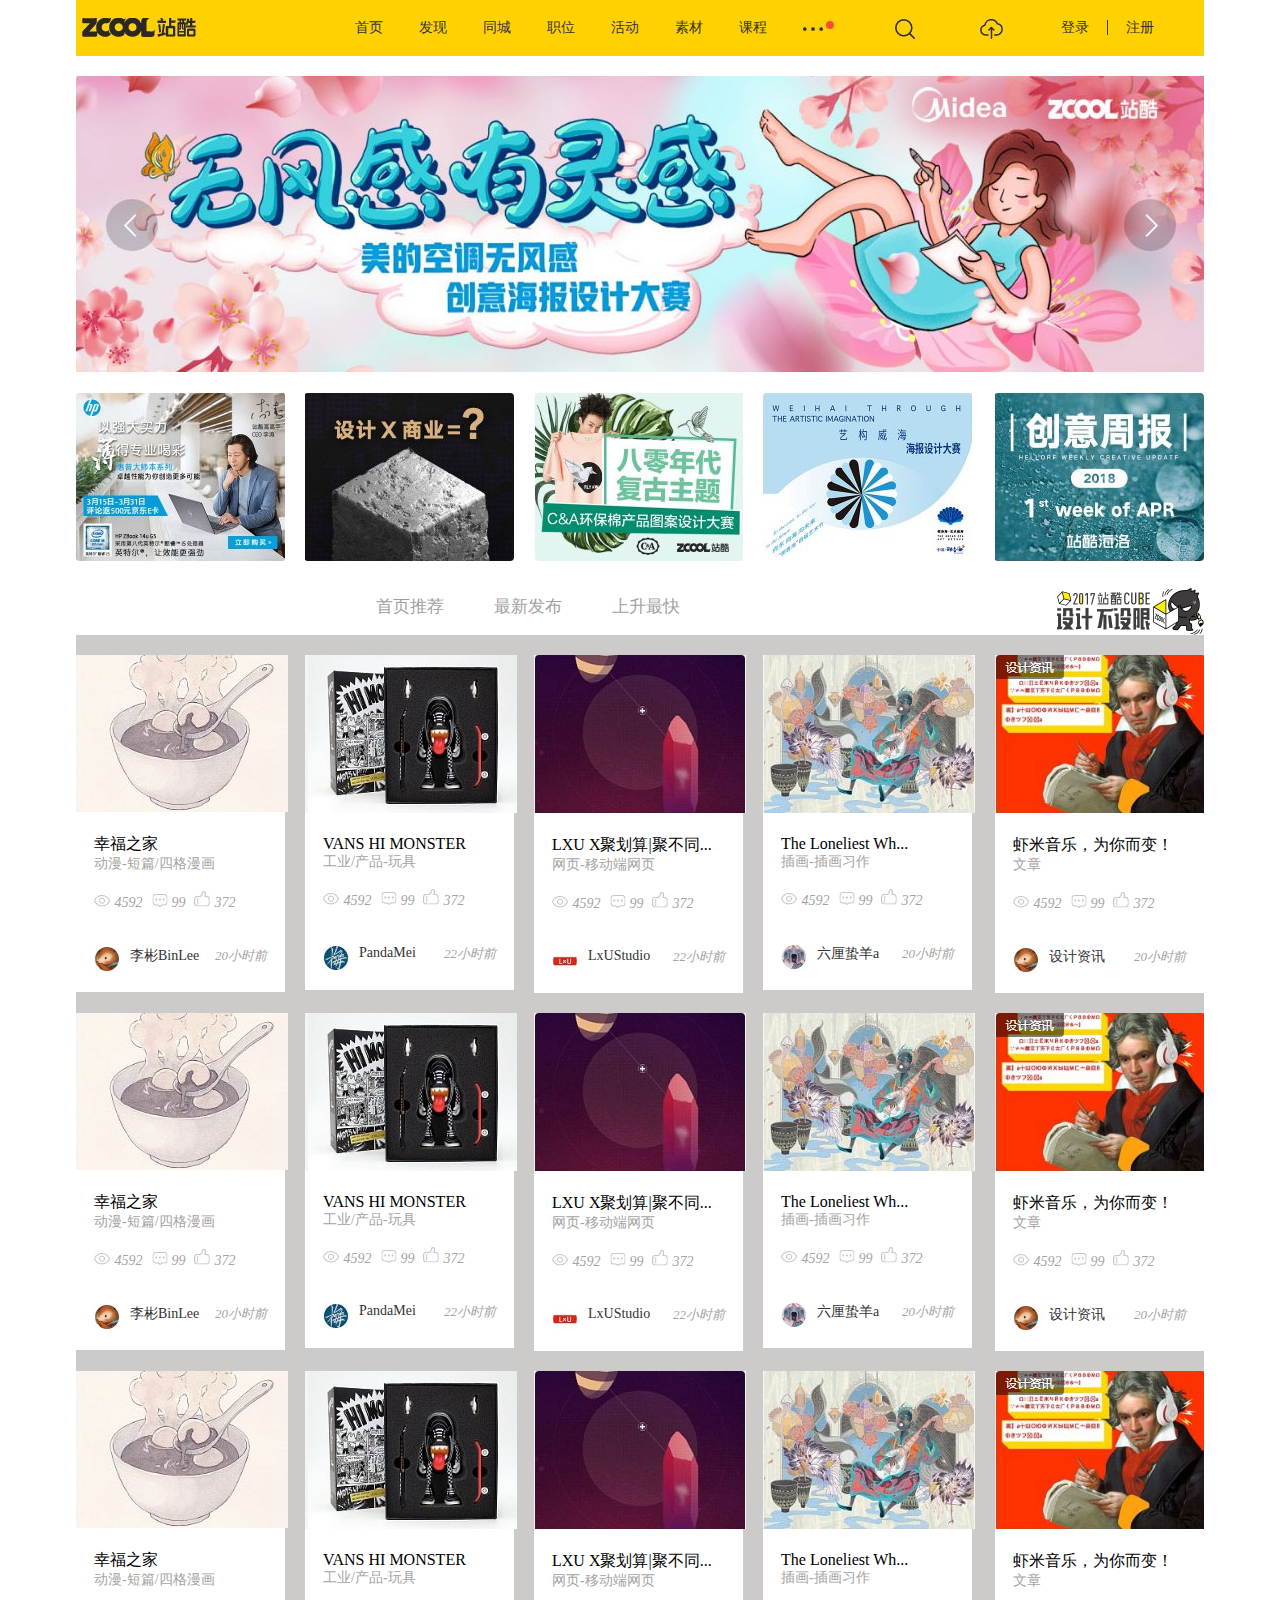
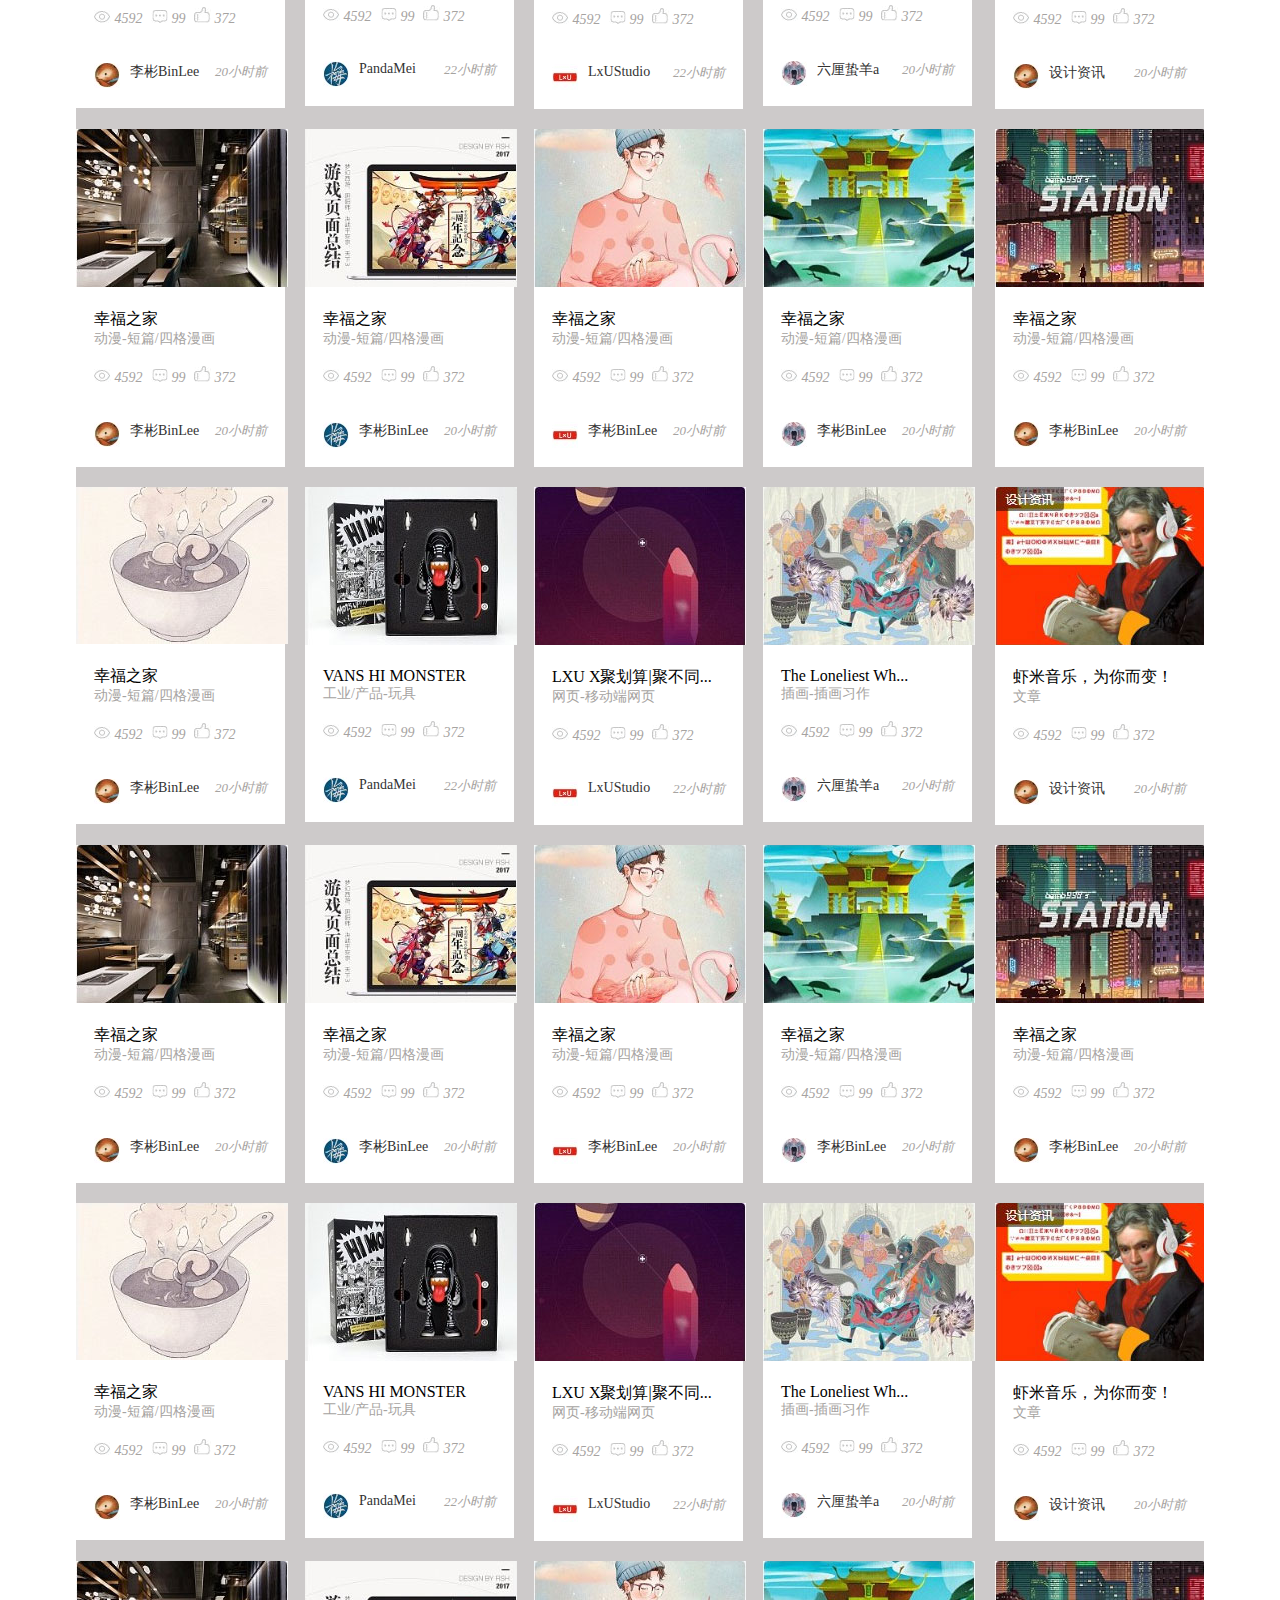
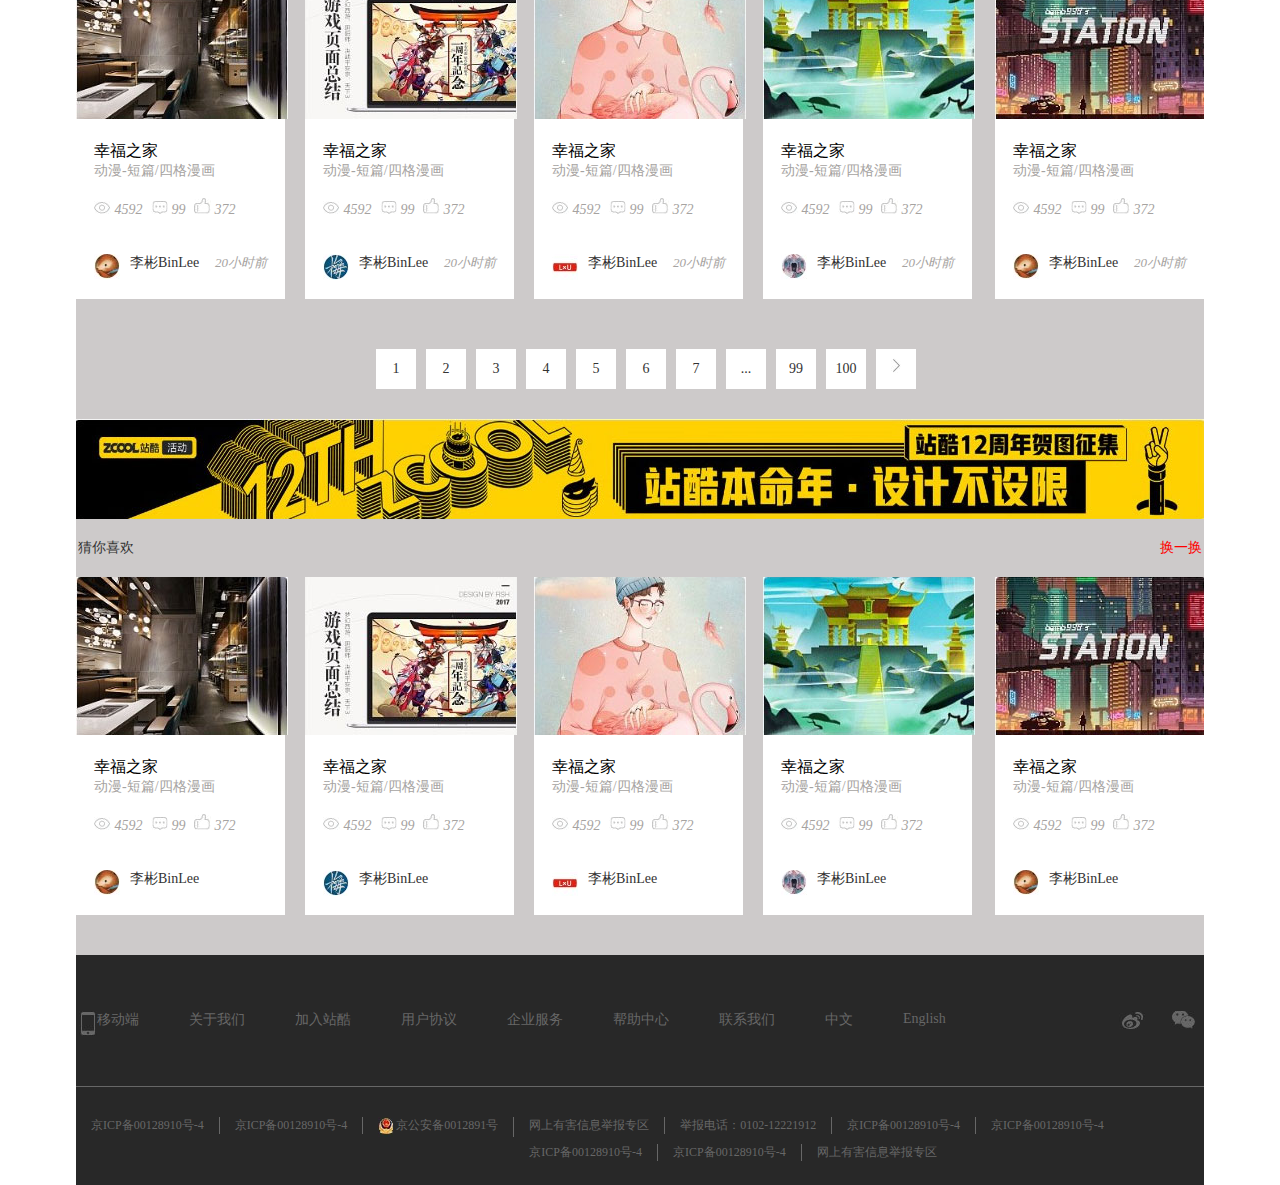
<file: zcool/index.html>
<!doctype html>
<html>
<head>
<meta charset="utf-8">
<title>zcool网站</title>
<link rel="stylesheet" type="text/css" href="css/style.css"/>
</head>

<body>
    <!-- head -->
<div id="head">
	<img src="images/zcool_logo.png" alt=""/>
    <ul id="head1">
    		<li><a href="##">首页</a></li>
            <li><a href="##">发现</a></li>
            <li><a href="##">同城</a></li>
            <li><a href="##">职位</a></li>
            <li><a href="##">活动</a></li>
            <li><a href="##">素材</a></li>
            <li><a href="##">课程</a></li>
            <li><a href="##"><img src="images/logo1_head.png"/></a></li>
            <li><a href="##"><img src="images/logo2_head.png"/></a></li>
            <li><a href="##"><img src="images/logo3_head.png"/></a></li>
            
    </ul>
    
    <ul>
    <li id="log"><a href="##">登录</a></li>
            <li><a href="##">注册</a></li>
    </ul>
</div>


<!-- nav1 -->
<div id="nav_back"></div>

<!-- nav2 -->

<div id="nav_pic">
	     <a href="###"><img src="images/nav_pic1.jpg" alt=""/></a>
         <a href="###"><img src="images/nav_pic2.jpg" alt=""/></a>
         <a href="###"><img src="images/nav_pic3.jpg" alt=""/></a>
         <a href="###"><img src="images/nav_pic4.jpg" alt=""/></a>
         <a  id="last" href="###"><img src="images/nav_pic5.jpg" alt=""/></a>
</div>


<!-- nav2_txt -->

<div id="nav_txt">
	<ul>
		<li><a href="###">首页推荐</a></li>
        <li><a href="###">最新发布</a></li>
        <li><a href="###">上升最快</a></li>
	</ul>
    
   <object width="150px" height="50px">
   		<embed width="150px" height="50px" src="images/logo_123.gif"/>
    </object>
</div>


<!-- show_pics -->


<div id="show_pics">


	<ul>
    	<li><img src="images/show_pic1.jpg" alt=""/>
            <div id="comment_1">
            	<p>幸福之家</p>
                <i>动漫-短篇/四格漫画</i>
                <b>
                <img src="images/review_logo1.png" alt=""/>
                <em>4592</em>
                <img src="images/review_logo2.png" alt=""/>
                <em>99</em>
                <img src="images/review_logo3.png" alt=""/>
                <em>372</em>
                </b>    
            </div>
            <div id="comment_2">
            	<img src="images/portrait1.png" alt=""/>
                <i>李彬BinLee</i>
                <em>20小时前</em>
            </div> 
        </li>
        
        <li><img src="images/show_pic2.jpg" alt=""/>
            <div id="comment_1">
            	<p>VANS HI MONSTER</p>
                <i>工业/产品-玩具</i>
                <b>
                <img src="images/review_logo1.png" alt=""/>
                <em>4592</em>
                <img src="images/review_logo2.png" alt=""/>
                <em>99</em>
                <img src="images/review_logo3.png" alt=""/>
                <em>372</em>
                </b>    
            </div>
            <div id="comment_2">
            	<img src="images/portrait2.png" alt=""/>
                <i>PandaMei</i>
                <em>22小时前</em>
            </div> 
        </li>
        
        <li><img src="images/show_pic3.jpg" alt=""/>
            <div id="comment_1">
            	<p>LXU X聚划算|聚不同...</p>
                <i>网页-移动端网页</i>
                <b>
                <img src="images/review_logo1.png" alt=""/>
                <em>4592</em>
                <img src="images/review_logo2.png" alt=""/>
                <em>99</em>
                <img src="images/review_logo3.png" alt=""/>
                <em>372</em>
                </b>    
            </div>
            <div id="comment_2">
            	<img src="images/portrait3.png" alt=""/>
                <i>LxUStudio</i>
                <em>22小时前</em>
            </div> 
        </li>
        
        <li><img src="images/show_pic4.jpg" alt=""/>
            <div id="comment_1">
            	<p>The Loneliest Wh...</p>
                <i>插画-插画习作</i>
                <b>
                <img src="images/review_logo1.png" alt=""/>
                <em>4592</em>
                <img src="images/review_logo2.png" alt=""/>
                <em>99</em>
                <img src="images/review_logo3.png" alt=""/>
                <em>372</em>
                </b>    
            </div>
            <div id="comment_2">
              <img src="images/portrait4.png" alt=""/>
                <i>六厘蛰羊a</i>
                <em>20小时前</em>
            </div> 
        </li>
        
        <li id="pic5"><img src="images/show_pic5.jpg" alt=""/>
            <div id="comment_1">
            	<p>虾米音乐，为你而变！</p>
                <i>文章</i>
                <b>
                <img src="images/review_logo1.png" alt=""/>
                <em>4592</em>
                <img src="images/review_logo2.png" alt=""/>
                <em>99</em>
                <img src="images/review_logo3.png" alt=""/>
                <em>372</em>
                </b>    
            </div>
            <div id="comment_2">
            	<img src="images/portrait1.png" alt=""/>
                <i>设计资讯</i>
                <em>20小时前</em>
            </div> 
        </li>
       
    </ul>
    
    
    
    
    
    
    
   <ul>
        <li><img src="images/show_pic1.jpg" alt=""/>
            <div id="comment_1">
                <p>幸福之家</p>
                <i>动漫-短篇/四格漫画</i>
                <b>
                <img src="images/review_logo1.png" alt=""/>
                <em>4592</em>
                <img src="images/review_logo2.png" alt=""/>
                <em>99</em>
                <img src="images/review_logo3.png" alt=""/>
                <em>372</em>
                </b>    
            </div>
            <div id="comment_2">
                <img src="images/portrait1.png" alt=""/>
                <i>李彬BinLee</i>
                <em>20小时前</em>
            </div> 
        </li>
        
        <li><img src="images/show_pic2.jpg" alt=""/>
            <div id="comment_1">
                <p>VANS HI MONSTER</p>
                <i>工业/产品-玩具</i>
                <b>
                <img src="images/review_logo1.png" alt=""/>
                <em>4592</em>
                <img src="images/review_logo2.png" alt=""/>
                <em>99</em>
                <img src="images/review_logo3.png" alt=""/>
                <em>372</em>
                </b>    
            </div>
            <div id="comment_2">
                <img src="images/portrait2.png" alt=""/>
                <i>PandaMei</i>
                <em>22小时前</em>
            </div> 
        </li>
        
        <li><img src="images/show_pic3.jpg" alt=""/>
            <div id="comment_1">
                <p>LXU X聚划算|聚不同...</p>
                <i>网页-移动端网页</i>
                <b>
                <img src="images/review_logo1.png" alt=""/>
                <em>4592</em>
                <img src="images/review_logo2.png" alt=""/>
                <em>99</em>
                <img src="images/review_logo3.png" alt=""/>
                <em>372</em>
                </b>    
            </div>
            <div id="comment_2">
                <img src="images/portrait3.png" alt=""/>
                <i>LxUStudio</i>
                <em>22小时前</em>
            </div> 
        </li>
        
        <li><img src="images/show_pic4.jpg" alt=""/>
            <div id="comment_1">
                <p>The Loneliest Wh...</p>
                <i>插画-插画习作</i>
                <b>
                <img src="images/review_logo1.png" alt=""/>
                <em>4592</em>
                <img src="images/review_logo2.png" alt=""/>
                <em>99</em>
                <img src="images/review_logo3.png" alt=""/>
                <em>372</em>
                </b>    
            </div>
            <div id="comment_2">
              <img src="images/portrait4.png" alt=""/>
                <i>六厘蛰羊a</i>
                <em>20小时前</em>
            </div> 
        </li>
        
        <li id="pic5"><img src="images/show_pic5.jpg" alt=""/>
            <div id="comment_1">
                <p>虾米音乐，为你而变！</p>
                <i>文章</i>
                <b>
                <img src="images/review_logo1.png" alt=""/>
                <em>4592</em>
                <img src="images/review_logo2.png" alt=""/>
                <em>99</em>
                <img src="images/review_logo3.png" alt=""/>
                <em>372</em>
                </b>    
            </div>
            <div id="comment_2">
                <img src="images/portrait1.png" alt=""/>
                <i>设计资讯</i>
                <em>20小时前</em>
            </div> 
        </li>
       
    </ul>
    
    
   
   
   
	<ul>
    	<li><img src="images/show_pic1.jpg" alt=""/>
            <div id="comment_1">
            	<p>幸福之家</p>
                <i>动漫-短篇/四格漫画</i>
                <b>
                <img src="images/review_logo1.png" alt=""/>
                <em>4592</em>
                <img src="images/review_logo2.png" alt=""/>
                <em>99</em>
                <img src="images/review_logo3.png" alt=""/>
                <em>372</em>
                </b>    
            </div>
            <div id="comment_2">
            	<img src="images/portrait1.png" alt=""/>
                <i>李彬BinLee</i>
                <em>20小时前</em>
            </div> 
        </li>
        
        <li><img src="images/show_pic2.jpg" alt=""/>
            <div id="comment_1">
            	<p>VANS HI MONSTER</p>
                <i>工业/产品-玩具</i>
                <b>
                <img src="images/review_logo1.png" alt=""/>
                <em>4592</em>
                <img src="images/review_logo2.png" alt=""/>
                <em>99</em>
                <img src="images/review_logo3.png" alt=""/>
                <em>372</em>
                </b>    
            </div>
            <div id="comment_2">
            	<img src="images/portrait2.png" alt=""/>
                <i>PandaMei</i>
                <em>22小时前</em>
            </div> 
        </li>
        
        <li><img src="images/show_pic3.jpg" alt=""/>
            <div id="comment_1">
            	<p>LXU X聚划算|聚不同...</p>
                <i>网页-移动端网页</i>
                <b>
                <img src="images/review_logo1.png" alt=""/>
                <em>4592</em>
                <img src="images/review_logo2.png" alt=""/>
                <em>99</em>
                <img src="images/review_logo3.png" alt=""/>
                <em>372</em>
                </b>    
            </div>
            <div id="comment_2">
            	<img src="images/portrait3.png" alt=""/>
                <i>LxUStudio</i>
                <em>22小时前</em>
            </div> 
        </li>
        
        <li><img src="images/show_pic4.jpg" alt=""/>
            <div id="comment_1">
            	<p>The Loneliest Wh...</p>
                <i>插画-插画习作</i>
                <b>
                <img src="images/review_logo1.png" alt=""/>
                <em>4592</em>
                <img src="images/review_logo2.png" alt=""/>
                <em>99</em>
                <img src="images/review_logo3.png" alt=""/>
                <em>372</em>
                </b>    
            </div>
            <div id="comment_2">
              <img src="images/portrait4.png" alt=""/>
                <i>六厘蛰羊a</i>
                <em>20小时前</em>
            </div> 
        </li>
        
        <li id="pic5"><img src="images/show_pic5.jpg" alt=""/>
            <div id="comment_1">
            	<p>虾米音乐，为你而变！</p>
                <i>文章</i>
                <b>
                <img src="images/review_logo1.png" alt=""/>
                <em>4592</em>
                <img src="images/review_logo2.png" alt=""/>
                <em>99</em>
                <img src="images/review_logo3.png" alt=""/>
                <em>372</em>
                </b>    
            </div>
            <div id="comment_2">
            	<img src="images/portrait1.png" alt=""/>
                <i>设计资讯</i>
                <em>20小时前</em>
            </div> 
        </li>
       
    </ul>
    
    
    
    
    
    
    
    <ul>
    	<li><img src="images/show_pic6.jpg" alt=""/>
            <div id="comment_1">
            	<p>幸福之家</p>
                <i>动漫-短篇/四格漫画</i>
                <b>
                <img src="images/review_logo1.png" alt=""/>
                <em>4592</em>
                <img src="images/review_logo2.png" alt=""/>
                <em>99</em>
                <img src="images/review_logo3.png" alt=""/>
                <em>372</em>
                </b>    
            </div>
            <div id="comment_2">
            	<img src="images/portrait1.png" alt=""/>
                <i>李彬BinLee</i>
                <em>20小时前</em>
            </div> 
        </li>
        
        <li><img src="images/show_pic7.jpg" alt=""/>
            <div id="comment_1">
            	<p>幸福之家</p>
                <i>动漫-短篇/四格漫画</i>
                <b>
                <img src="images/review_logo1.png" alt=""/>
                <em>4592</em>
                <img src="images/review_logo2.png" alt=""/>
                <em>99</em>
                <img src="images/review_logo3.png" alt=""/>
                <em>372</em>
                </b>    
            </div>
            <div id="comment_2">
            	<img src="images/portrait2.png" alt=""/>
                <i>李彬BinLee</i>
                <em>20小时前</em>
            </div> 
        </li>
        
        <li><img src="images/show_pic8.jpg" alt=""/>
            <div id="comment_1">
            	<p>幸福之家</p>
                <i>动漫-短篇/四格漫画</i>
                <b>
                <img src="images/review_logo1.png" alt=""/>
                <em>4592</em>
                <img src="images/review_logo2.png" alt=""/>
                <em>99</em>
                <img src="images/review_logo3.png" alt=""/>
                <em>372</em>
                </b>    
            </div>
            <div id="comment_2">
            	<img src="images/portrait3.png" alt=""/>
                <i>李彬BinLee</i>
                <em>20小时前</em>
            </div> 
        </li>
        
        <li><img src="images/show_pic9.jpg" alt=""/>
            <div id="comment_1">
            	<p>幸福之家</p>
                <i>动漫-短篇/四格漫画</i>
                <b>
                <img src="images/review_logo1.png" alt=""/>
                <em>4592</em>
                <img src="images/review_logo2.png" alt=""/>
                <em>99</em>
                <img src="images/review_logo3.png" alt=""/>
                <em>372</em>
                </b>    
            </div>
            <div id="comment_2">
            	<img src="images/portrait4.png" alt=""/>
                <i>李彬BinLee</i>
                <em>20小时前</em>
            </div> 
        </li>
        
        <li id="pic5"><img src="images/show_pic10.jpg" alt=""/>
            <div id="comment_1">
            	<p>幸福之家</p>
                <i>动漫-短篇/四格漫画</i>
                <b>
                <img src="images/review_logo1.png" alt=""/>
                <em>4592</em>
                <img src="images/review_logo2.png" alt=""/>
                <em>99</em>
                <img src="images/review_logo3.png" alt=""/>
                <em>372</em>
                </b>    
            </div>
            <div id="comment_2">
            	<img src="images/portrait1.png" alt=""/>
                <i>李彬BinLee</i>
                <em>20小时前</em>
            </div> 
        </li>
       
    </ul>
    
    
    
    
	<ul>
    	<li><img src="images/show_pic1.jpg" alt=""/>
            <div id="comment_1">
            	<p>幸福之家</p>
                <i>动漫-短篇/四格漫画</i>
                <b>
                <img src="images/review_logo1.png" alt=""/>
                <em>4592</em>
                <img src="images/review_logo2.png" alt=""/>
                <em>99</em>
                <img src="images/review_logo3.png" alt=""/>
                <em>372</em>
                </b>    
            </div>
            <div id="comment_2">
            	<img src="images/portrait1.png" alt=""/>
                <i>李彬BinLee</i>
                <em>20小时前</em>
            </div> 
        </li>
        
        <li><img src="images/show_pic2.jpg" alt=""/>
            <div id="comment_1">
            	<p>VANS HI MONSTER</p>
                <i>工业/产品-玩具</i>
                <b>
                <img src="images/review_logo1.png" alt=""/>
                <em>4592</em>
                <img src="images/review_logo2.png" alt=""/>
                <em>99</em>
                <img src="images/review_logo3.png" alt=""/>
                <em>372</em>
                </b>    
            </div>
            <div id="comment_2">
            	<img src="images/portrait2.png" alt=""/>
                <i>PandaMei</i>
                <em>22小时前</em>
            </div> 
        </li>
        
        <li><img src="images/show_pic3.jpg" alt=""/>
            <div id="comment_1">
            	<p>LXU X聚划算|聚不同...</p>
                <i>网页-移动端网页</i>
                <b>
                <img src="images/review_logo1.png" alt=""/>
                <em>4592</em>
                <img src="images/review_logo2.png" alt=""/>
                <em>99</em>
                <img src="images/review_logo3.png" alt=""/>
                <em>372</em>
                </b>    
            </div>
            <div id="comment_2">
            	<img src="images/portrait3.png" alt=""/>
                <i>LxUStudio</i>
                <em>22小时前</em>
            </div> 
        </li>
        
        <li><img src="images/show_pic4.jpg" alt=""/>
            <div id="comment_1">
            	<p>The Loneliest Wh...</p>
                <i>插画-插画习作</i>
                <b>
                <img src="images/review_logo1.png" alt=""/>
                <em>4592</em>
                <img src="images/review_logo2.png" alt=""/>
                <em>99</em>
                <img src="images/review_logo3.png" alt=""/>
                <em>372</em>
                </b>    
            </div>
            <div id="comment_2">
              <img src="images/portrait4.png" alt=""/>
                <i>六厘蛰羊a</i>
                <em>20小时前</em>
            </div> 
        </li>
        
        <li id="pic5"><img src="images/show_pic5.jpg" alt=""/>
            <div id="comment_1">
            	<p>虾米音乐，为你而变！</p>
                <i>文章</i>
                <b>
                <img src="images/review_logo1.png" alt=""/>
                <em>4592</em>
                <img src="images/review_logo2.png" alt=""/>
                <em>99</em>
                <img src="images/review_logo3.png" alt=""/>
                <em>372</em>
                </b>    
            </div>
            <div id="comment_2">
            	<img src="images/portrait1.png" alt=""/>
                <i>设计资讯</i>
                <em>20小时前</em>
            </div> 
        </li>
       
    </ul>
    
    
    
    
    
    
    
    <ul>
    	<li><img src="images/show_pic6.jpg" alt=""/>
            <div id="comment_1">
            	<p>幸福之家</p>
                <i>动漫-短篇/四格漫画</i>
                <b>
                <img src="images/review_logo1.png" alt=""/>
                <em>4592</em>
                <img src="images/review_logo2.png" alt=""/>
                <em>99</em>
                <img src="images/review_logo3.png" alt=""/>
                <em>372</em>
                </b>    
            </div>
            <div id="comment_2">
            	<img src="images/portrait1.png" alt=""/>
                <i>李彬BinLee</i>
                <em>20小时前</em>
            </div> 
        </li>
        
        <li><img src="images/show_pic7.jpg" alt=""/>
            <div id="comment_1">
            	<p>幸福之家</p>
                <i>动漫-短篇/四格漫画</i>
                <b>
                <img src="images/review_logo1.png" alt=""/>
                <em>4592</em>
                <img src="images/review_logo2.png" alt=""/>
                <em>99</em>
                <img src="images/review_logo3.png" alt=""/>
                <em>372</em>
                </b>    
            </div>
            <div id="comment_2">
            	<img src="images/portrait2.png" alt=""/>
                <i>李彬BinLee</i>
                <em>20小时前</em>
            </div> 
        </li>
        
        <li><img src="images/show_pic8.jpg" alt=""/>
            <div id="comment_1">
            	<p>幸福之家</p>
                <i>动漫-短篇/四格漫画</i>
                <b>
                <img src="images/review_logo1.png" alt=""/>
                <em>4592</em>
                <img src="images/review_logo2.png" alt=""/>
                <em>99</em>
                <img src="images/review_logo3.png" alt=""/>
                <em>372</em>
                </b>    
            </div>
            <div id="comment_2">
            	<img src="images/portrait3.png" alt=""/>
                <i>李彬BinLee</i>
                <em>20小时前</em>
            </div> 
        </li>
        
        <li><img src="images/show_pic9.jpg" alt=""/>
            <div id="comment_1">
            	<p>幸福之家</p>
                <i>动漫-短篇/四格漫画</i>
                <b>
                <img src="images/review_logo1.png" alt=""/>
                <em>4592</em>
                <img src="images/review_logo2.png" alt=""/>
                <em>99</em>
                <img src="images/review_logo3.png" alt=""/>
                <em>372</em>
                </b>    
            </div>
            <div id="comment_2">
            	<img src="images/portrait4.png" alt=""/>
                <i>李彬BinLee</i>
                <em>20小时前</em>
            </div> 
        </li>
        
        <li id="pic5"><img src="images/show_pic10.jpg" alt=""/>
            <div id="comment_1">
            	<p>幸福之家</p>
                <i>动漫-短篇/四格漫画</i>
                <b>
                <img src="images/review_logo1.png" alt=""/>
                <em>4592</em>
                <img src="images/review_logo2.png" alt=""/>
                <em>99</em>
                <img src="images/review_logo3.png" alt=""/>
                <em>372</em>
                </b>    
            </div>
            <div id="comment_2">
            	<img src="images/portrait1.png" alt=""/>
                <i>李彬BinLee</i>
                <em>20小时前</em>
            </div> 
        </li>
       
    </ul>
    
    
    
    
	<ul>
    	<li><img src="images/show_pic1.jpg" alt=""/>
            <div id="comment_1">
            	<p>幸福之家</p>
                <i>动漫-短篇/四格漫画</i>
                <b>
                <img src="images/review_logo1.png" alt=""/>
                <em>4592</em>
                <img src="images/review_logo2.png" alt=""/>
                <em>99</em>
                <img src="images/review_logo3.png" alt=""/>
                <em>372</em>
                </b>    
            </div>
            <div id="comment_2">
            	<img src="images/portrait1.png" alt=""/>
                <i>李彬BinLee</i>
                <em>20小时前</em>
            </div> 
        </li>
        
        <li><img src="images/show_pic2.jpg" alt=""/>
            <div id="comment_1">
            	<p>VANS HI MONSTER</p>
                <i>工业/产品-玩具</i>
                <b>
                <img src="images/review_logo1.png" alt=""/>
                <em>4592</em>
                <img src="images/review_logo2.png" alt=""/>
                <em>99</em>
                <img src="images/review_logo3.png" alt=""/>
                <em>372</em>
                </b>    
            </div>
            <div id="comment_2">
            	<img src="images/portrait2.png" alt=""/>
                <i>PandaMei</i>
                <em>22小时前</em>
            </div> 
        </li>
        
        <li><img src="images/show_pic3.jpg" alt=""/>
            <div id="comment_1">
            	<p>LXU X聚划算|聚不同...</p>
                <i>网页-移动端网页</i>
                <b>
                <img src="images/review_logo1.png" alt=""/>
                <em>4592</em>
                <img src="images/review_logo2.png" alt=""/>
                <em>99</em>
                <img src="images/review_logo3.png" alt=""/>
                <em>372</em>
                </b>    
            </div>
            <div id="comment_2">
            	<img src="images/portrait3.png" alt=""/>
                <i>LxUStudio</i>
                <em>22小时前</em>
            </div> 
        </li>
        
        <li><img src="images/show_pic4.jpg" alt=""/>
            <div id="comment_1">
            	<p>The Loneliest Wh...</p>
                <i>插画-插画习作</i>
                <b>
                <img src="images/review_logo1.png" alt=""/>
                <em>4592</em>
                <img src="images/review_logo2.png" alt=""/>
                <em>99</em>
                <img src="images/review_logo3.png" alt=""/>
                <em>372</em>
                </b>    
            </div>
            <div id="comment_2">
              <img src="images/portrait4.png" alt=""/>
                <i>六厘蛰羊a</i>
                <em>20小时前</em>
            </div> 
        </li>
        
        <li id="pic5"><img src="images/show_pic5.jpg" alt=""/>
            <div id="comment_1">
            	<p>虾米音乐，为你而变！</p>
                <i>文章</i>
                <b>
                <img src="images/review_logo1.png" alt=""/>
                <em>4592</em>
                <img src="images/review_logo2.png" alt=""/>
                <em>99</em>
                <img src="images/review_logo3.png" alt=""/>
                <em>372</em>
                </b>    
            </div>
            <div id="comment_2">
            	<img src="images/portrait1.png" alt=""/>
                <i>设计资讯</i>
                <em>20小时前</em>
            </div> 
        </li>
       
    </ul>
    
    
    
    
    
    
    
    <ul>
    	<li><img src="images/show_pic6.jpg" alt=""/>
            <div id="comment_1">
            	<p>幸福之家</p>
                <i>动漫-短篇/四格漫画</i>
                <b>
                <img src="images/review_logo1.png" alt=""/>
                <em>4592</em>
                <img src="images/review_logo2.png" alt=""/>
                <em>99</em>
                <img src="images/review_logo3.png" alt=""/>
                <em>372</em>
                </b>    
            </div>
            <div id="comment_2">
            	<img src="images/portrait1.png" alt=""/>
                <i>李彬BinLee</i>
                <em>20小时前</em>
            </div> 
        </li>
        
        <li><img src="images/show_pic7.jpg" alt=""/>
            <div id="comment_1">
            	<p>幸福之家</p>
                <i>动漫-短篇/四格漫画</i>
                <b>
                <img src="images/review_logo1.png" alt=""/>
                <em>4592</em>
                <img src="images/review_logo2.png" alt=""/>
                <em>99</em>
                <img src="images/review_logo3.png" alt=""/>
                <em>372</em>
                </b>    
            </div>
            <div id="comment_2">
            	<img src="images/portrait2.png" alt=""/>
                <i>李彬BinLee</i>
                <em>20小时前</em>
            </div> 
        </li>
        
        <li><img src="images/show_pic8.jpg" alt=""/>
            <div id="comment_1">
            	<p>幸福之家</p>
                <i>动漫-短篇/四格漫画</i>
                <b>
                <img src="images/review_logo1.png" alt=""/>
                <em>4592</em>
                <img src="images/review_logo2.png" alt=""/>
                <em>99</em>
                <img src="images/review_logo3.png" alt=""/>
                <em>372</em>
                </b>    
            </div>
            <div id="comment_2">
            	<img src="images/portrait3.png" alt=""/>
                <i>李彬BinLee</i>
                <em>20小时前</em>
            </div> 
        </li>
        
        <li><img src="images/show_pic9.jpg" alt=""/>
            <div id="comment_1">
            	<p>幸福之家</p>
                <i>动漫-短篇/四格漫画</i>
                <b>
                <img src="images/review_logo1.png" alt=""/>
                <em>4592</em>
                <img src="images/review_logo2.png" alt=""/>
                <em>99</em>
                <img src="images/review_logo3.png" alt=""/>
                <em>372</em>
                </b>    
            </div>
            <div id="comment_2">
            	<img src="images/portrait4.png" alt=""/>
                <i>李彬BinLee</i>
                <em>20小时前</em>
            </div> 
        </li>
        
        <li id="pic5"><img src="images/show_pic10.jpg" alt=""/>
            <div id="comment_1">
            	<p>幸福之家</p>
                <i>动漫-短篇/四格漫画</i>
                <b>
                <img src="images/review_logo1.png" alt=""/>
                <em>4592</em>
                <img src="images/review_logo2.png" alt=""/>
                <em>99</em>
                <img src="images/review_logo3.png" alt=""/>
                <em>372</em>
                </b>    
            </div>
            <div id="comment_2">
            	<img src="images/portrait1.png" alt=""/>
                <i>李彬BinLee</i>
                <em>20小时前</em>
            </div> 
        </li>
       
    </ul>
    
    
<!-- bottom -->

<div id="bottom">
	<ul>
    <a href="##">1</a>
    <a href="##">2</a>
    <a href="##">3</a>
    <a href="##">4</a>
    <a href="##">5</a>
    <a href="##">6</a>
    <a href="##">7</a>
    <a href="##">...</a>
    <a href="##">99</a>
    <a href="##">100</a>
    <a href="##"><img src="images/more.png" alt=""/></a>
    </ul>
</div> 
 
 
 
 
<div id="back02"></div>  
<div id="hint">
	<a  href="###">猜你喜欢</a>
    <a id="hintcolor" href="###">换一换</a>
</div>    



<div id="bottom_pic">
	<ul>
    	<li><img src="images/show_pic6.jpg" alt=""/>
            <div id="comment_1">
            	<p>幸福之家</p>
                <i>动漫-短篇/四格漫画</i>
                <b>
                <img src="images/review_logo1.png" alt=""/>
                <em>4592</em>
                <img src="images/review_logo2.png" alt=""/>
                <em>99</em>
                <img src="images/review_logo3.png" alt=""/>
                <em>372</em>
                </b>    
            </div>
            <div id="comment_2">
            	<img src="images/portrait1.png" alt=""/>
                <i>李彬BinLee</i>
                
            </div> 
        </li>
        
        <li><img src="images/show_pic7.jpg" alt=""/>
            <div id="comment_1">
            	<p>幸福之家</p>
                <i>动漫-短篇/四格漫画</i>
                <b>
                <img src="images/review_logo1.png" alt=""/>
                <em>4592</em>
                <img src="images/review_logo2.png" alt=""/>
                <em>99</em>
                <img src="images/review_logo3.png" alt=""/>
                <em>372</em>
                </b>    
            </div>
            <div id="comment_2">
            	<img src="images/portrait2.png" alt=""/>
                <i>李彬BinLee</i>
                
            </div> 
        </li>
        
        <li><img src="images/show_pic8.jpg" alt=""/>
            <div id="comment_1">
            	<p>幸福之家</p>
                <i>动漫-短篇/四格漫画</i>
                <b>
                <img src="images/review_logo1.png" alt=""/>
                <em>4592</em>
                <img src="images/review_logo2.png" alt=""/>
                <em>99</em>
                <img src="images/review_logo3.png" alt=""/>
                <em>372</em>
                </b>    
            </div>
            <div id="comment_2">
            	<img src="images/portrait3.png" alt=""/>
                <i>李彬BinLee</i>
               
            </div> 
        </li>
        
        <li><img src="images/show_pic9.jpg" alt=""/>
            <div id="comment_1">
            	<p>幸福之家</p>
                <i>动漫-短篇/四格漫画</i>
                <b>
                <img src="images/review_logo1.png" alt=""/>
                <em>4592</em>
                <img src="images/review_logo2.png" alt=""/>
                <em>99</em>
                <img src="images/review_logo3.png" alt=""/>
                <em>372</em>
                </b>    
            </div>
            <div id="comment_2">
            	<img src="images/portrait4.png" alt=""/>
                <i>李彬BinLee</i>
                
            </div> 
        </li>
        
        <li id="pic5"><img src="images/show_pic10.jpg" alt=""/>
            <div id="comment_1">
            	<p>幸福之家</p>
                <i>动漫-短篇/四格漫画</i>
                <b>
                <img src="images/review_logo1.png" alt=""/>
                <em>4592</em>
                <img src="images/review_logo2.png" alt=""/>
                <em>99</em>
                <img src="images/review_logo3.png" alt=""/>
                <em>372</em>
                </b>    
            </div>
            <div id="comment_2">
            	<img src="images/portrait1.png" alt=""/>
                <i>李彬BinLee</i>
                
            </div> 
        </li>
       
    </ul>
	
</div>
    

</div>


<!-- foot -->


<div id="foot">
	<ul id="foot1">
    	<li><img src="images/phone.png" alt="phone"><a href="##">移动端</a></li>
    	<li><a href="##">关于我们</a></li>
        <li><a href="##">加入站酷</a></li>
        <li><a href="##">用户协议</a></li>
        <li><a href="##">企业服务</a></li>
        <li><a href="##">帮助中心</a></li>
        <li><a href="##">联系我们</a></li>
        <li><a href="##">中文</a></li>
        <li><a href="##">English</a></li>
        <li id="contact_logo"><a href="##"><img src="images/weichat.png" alt="微信"></a></li>
        <li id="contact_logo"><a href="##"><img src="images/weibo.png" alt="微博"></a></li>
    </ul>
    
    <ul id="foot2">
    	<li><a href="##">京ICP备00128910号-4</a></li>
        <li><a href="##">京ICP备00128910号-4</a></li>
        <li id="foot_img"><a href="##"><img src="images/beihao.png" alt="公安备号">京公安备0012891号</a></li>
        <li><a href="##">网上有害信息举报专区</a></li>
        <li><a href="##">举报电话：0102-12221912</a></li>
        <li><a href="##">京ICP备00128910号-4</a></li>
        <li id="noborder"><a href="##">京ICP备00128910号-4</a></li>
        <li id="eight"><a href="##">京ICP备00128910号-4</a></li>
        <li><a href="##">京ICP备00128910号-4</a></li>
        <li id="noborder"><a href="##">网上有害信息举报专区</a></li>
    </ul>
</div>

</body>
</html>
</file>
<file: zcool/css/style.css>
@charset "utf-8";
/* CSS Document */

ul,li,a,b,i,p,body,h1,h2,h3,input{padding:0;margin:0;}
img{border:none;}
body{font-size:14px;color:#333;}
a{text-decoration:none;font-size:14px;color:#333;}
li{list-style:none;}
i{font-style:normal;}
b{font-weight:normal;}


/*head*/


#head{height:56px;width:1128px;background:#ffd101;line-height:56px;margin:0 auto;}
#head img{float:left;margin-top:18px;margin-left:18px;}
#head>img{margin-right:140px;margin-left:5px;}
#haed ul{float:left;padding-left:30px;}
#head ul li{float:left;}
#head a{padding:0 18px;}

#head #log a{border-right:1px solid #333;}
#head #head1 li:hover{background:#333;}
#head #head1 li a:hover{color:#fff;}

/*nav*/

#nav_back{width:1128px;height:296px;margin:0 auto;background:yellow;margin-top:20px;
          background:url(../images/nav_back.jpg) no-repeat;}
		  
		  
/*nav_pic*/

#nav_pic{width:1128px;overflow:hidden;margin:0 auto;margin-top:20px;}
#nav_pic a{float:left;margin-right:20px;}
#nav_pic #last{margin-right:0px;float:right;}


/*nav_txt*/


#nav_txt{width:1128px;overflow:hidden;margin:0 auto;margin-top:20px;line-height:100%;}
#nav_txt ul{float:left;margin-left:300px;}
#nav_txt li{float:left;margin-right:50px;margin-top:15px;}
#nav_txt a{font-size:17px;padding-bottom:15px;color:#9f9f9f;}
#nav_txt object{float:right;}
#nav_txt a:hover{border-bottom:3px solid #454545;color:#000;font-weight:500;}


/*show_pics*/


#show_pics{overflow:hidden;width:1128px;margin:0 auto;background:#cdcaca;}
#show_pics ul{width:1128px;float:left;margin-top:20px;}
#show_pics li{float:left;width:209px;margin-right:20px;background:#fff;}
#show_pics #pic5{float:right;margin-right:0px;}
#comment_1{padding:18px;}
#comment_1 p{font-size:16px;color:#000;}
#comment_1 i{display:block;color:#a6a3a1;}
#comment_1 b{display:block;color:#a6a3a1;margin-top:18px;}
#comment_1 img{margin-right:0px;}
#comment_1 em{margin-right:5px;}
#comment_2{padding:18px;padding-bottom:45px;}
#comment_2 img{float:left;}
#comment_2 i{float:left;margin-left:10px;}
#comment_2 em{font-size:13px;color:#a6a3a1;float:right;}




/*bottom*/

#bottom{overflow:hidden;width:1128px;margin:0 auto;background:#cdcaca;padding:30px 0;}
#bottom ul{float:left;margin-left:300px;}
#bottom a{float:left;width:40px;height:40px;background:#fff;line-height:40px;text-align:center;margin-right:10px;}

#bottom a:hover{background:#fbd302;}




#back02{width:1128px;height:100px;margin:0 auto;overflow:hidden;background:url(../images/back02.jpg);}



#hint{width:1128px;padding-top:20px;overflow:hidden;margin:0 auto;}
#hint a{float:left;margin-left:2px;}
#hint #hintcolor{float:right;color:red;margin-right:2px;}


/*bottom_pic*/

#bottom_pic{margin:0 auto;overflow:hidden;padding-bottom:40px;}

/*foot*/


#foot{width:1128px;height:140px;margin:0 auto;overflow:hidden;background:#282828;padding-top:56px;padding-bottom:34px;}
#foot1{float:left;overflow:hidden;width:1125px;padding-bottom:50px;border-bottom:1px solid #676767;margin-bottom:20px;padding-left:3px;}
#foot1 li{background:none;float:left;margin-right:50px;}
#foot1 a{float:left;color:#676767;}
#foot1 #contact_logo{margin-right:0px;margin-left:20px;float:right;margin-right:5px;}
#foot #foot1>li img{float:left;}




#foot2 a{color:#676767;float:left;padding:0 15px;border-right:1px solid #676767;margin-top:5px;font-size:12px;}
#noborder a{border:none;}

#foot #foot2 a{float:left;margin-top:10px;}
#foot #foot_img img{float:left;margin-right:3px;}
</file>
